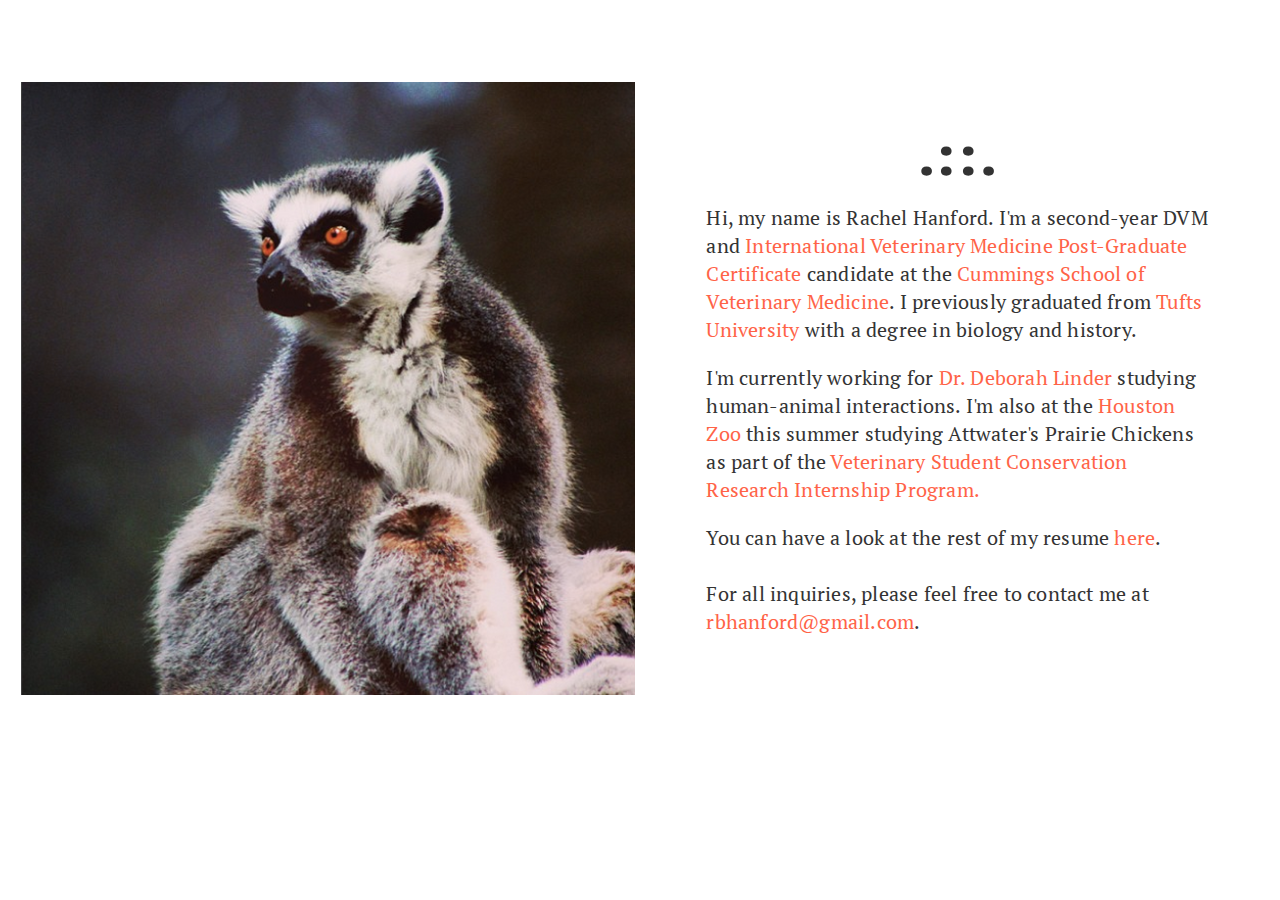
<file: index.html>
<!DOCTYPE html>
<html lang="en">

<head>
    <meta charset="utf-8">
    <meta name="viewport" content="width=device-width, initial-scale=1">
    <meta name="author" content="Rachel Hanford">
    <meta name="description" content="personal homepage">
    <link rel="stylesheet" href="primarystyle.css">
    <link rel="canonical" href="http://www.cs.tufts.edu/~rhanfo/index.html">
    <link rel="canonical" href="http://www.ee.tufts.edu/~rhanfo/index.html">
    <link href="https://fonts.googleapis.com/css?family=PT+Sans|PT+Serif|Playfair+Display" rel="stylesheet">
    <title> Homepage | Rachel Hanford </title>
</head>
<!--I think you'd have a better time reading the source at github.com/rhanfo/rhanfo.github.io-->

<body class="homepage">
    <div class="rightcolumn">
        <h1 id="page-header">.::.</h1>
        <p>Hi, my name is Rachel Hanford. I'm a second-year DVM and <a href="https://vet.tufts.edu/international-veterinary-medicine-at-cummings-school/about/ivm-post-graduate-certificate-program/" target="_blank">International Veterinary Medicine Post-Graduate Certificate</a> candidate at the
            <a href="https://vet.tufts.edu/" target="_blank">Cummings School of Veterinary Medicine</a>. I previously graduated from
            <a href="https://www.tufts.edu/" target="_blank">Tufts University</a> with a degree in biology and history. </p>
        <p>I'm currently working for <a href="http://vetprofiles.tufts.edu/faculty/deborah-e-linder" target="_blank">Dr. Deborah Linder</a> studying human-animal interactions. I'm also at the <a href="https://www.houstonzoo.org/" target="_blank">Houston Zoo</a> this summer studying Attwater's Prairie Chickens as part of the <a href="https://www.houstonzoo.org/make-memories/adults/internships/" target="_blank">Veterinary Student Conservation Research Internship Program.</a>
        <p> You can have a look at the rest of my resume <a href="https://www.linkedin.com/in/rachel-hanford-0a321515a/">here</a>.
            <br id="endpage"></br>For all inquiries, please feel free to contact me at
            <a href="mailto:rbhanford@gmail.com">rbhanford@gmail.com</a>.</p>
    </div>
    <div class="leftcolumn">
        <img src="lemur-bronx.png" alt="ring-tailed lemur sitting">
    </div>
</body>

</html>
</file>
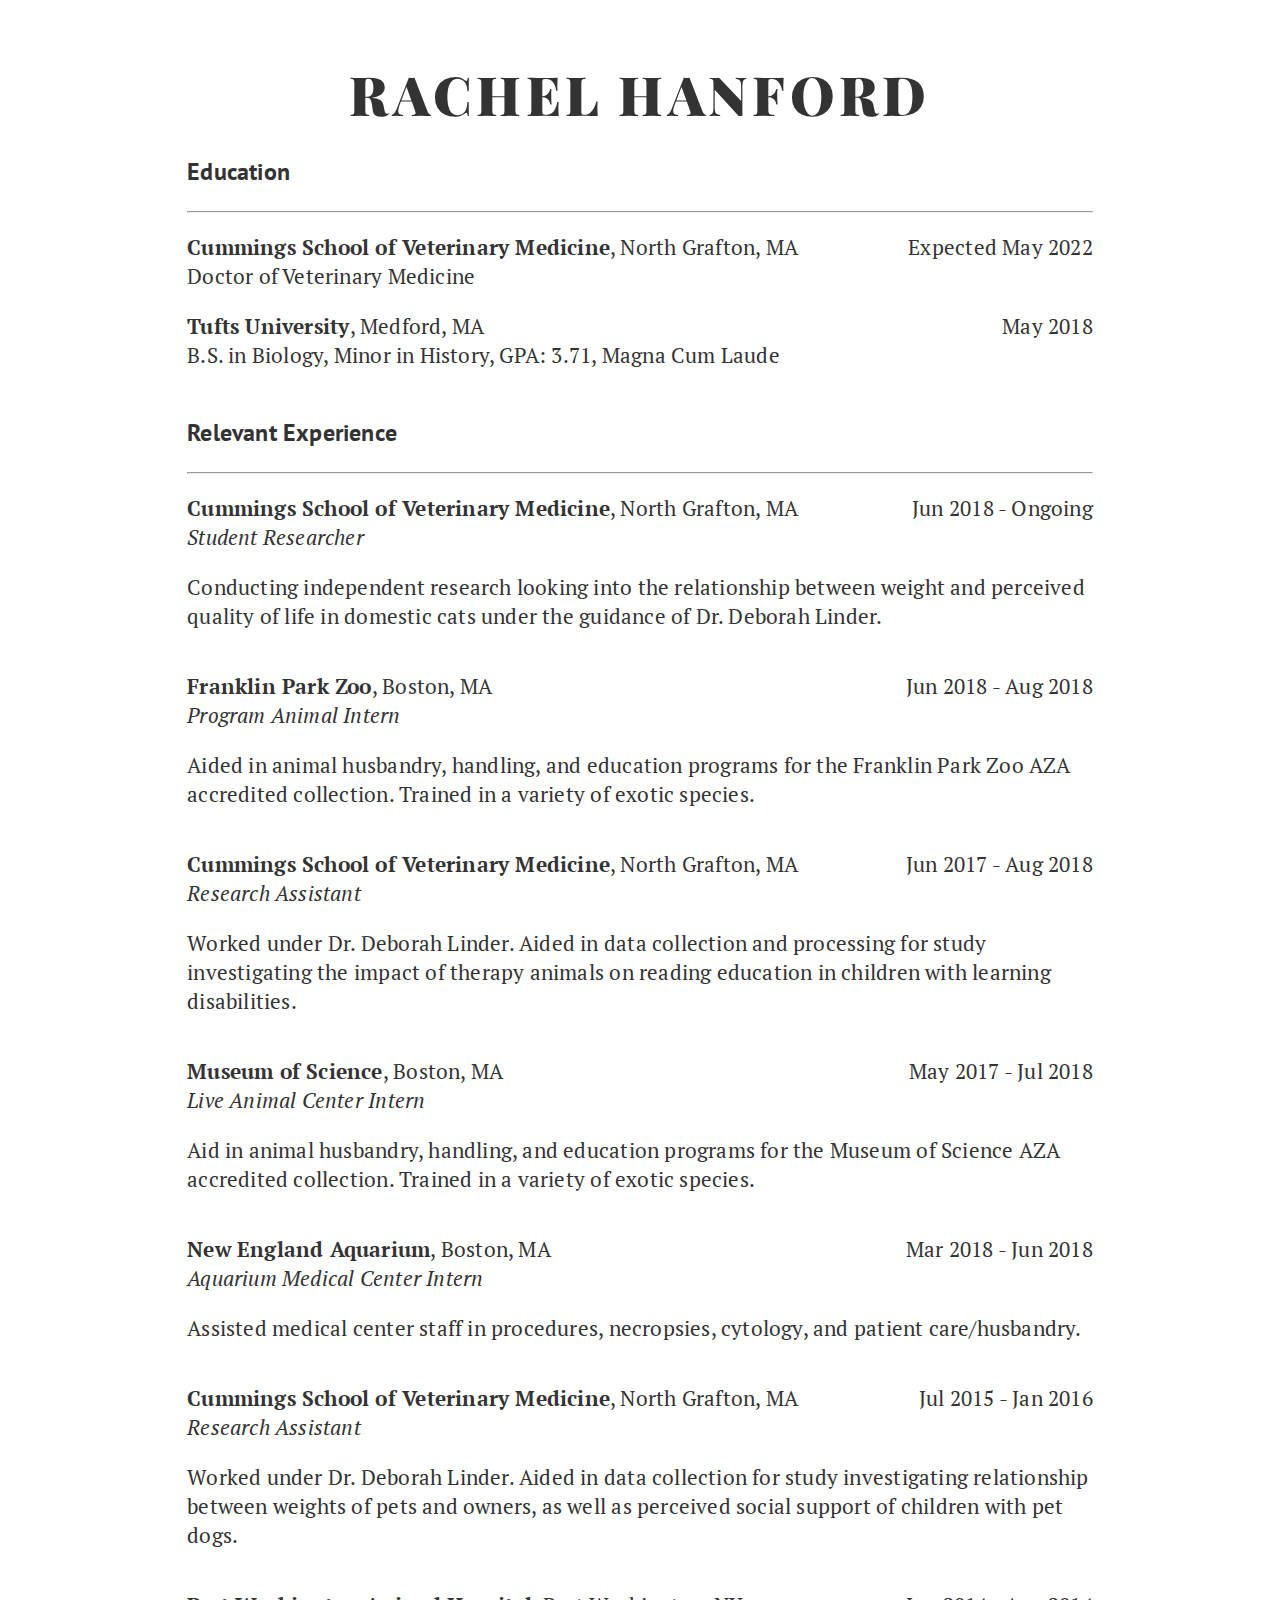
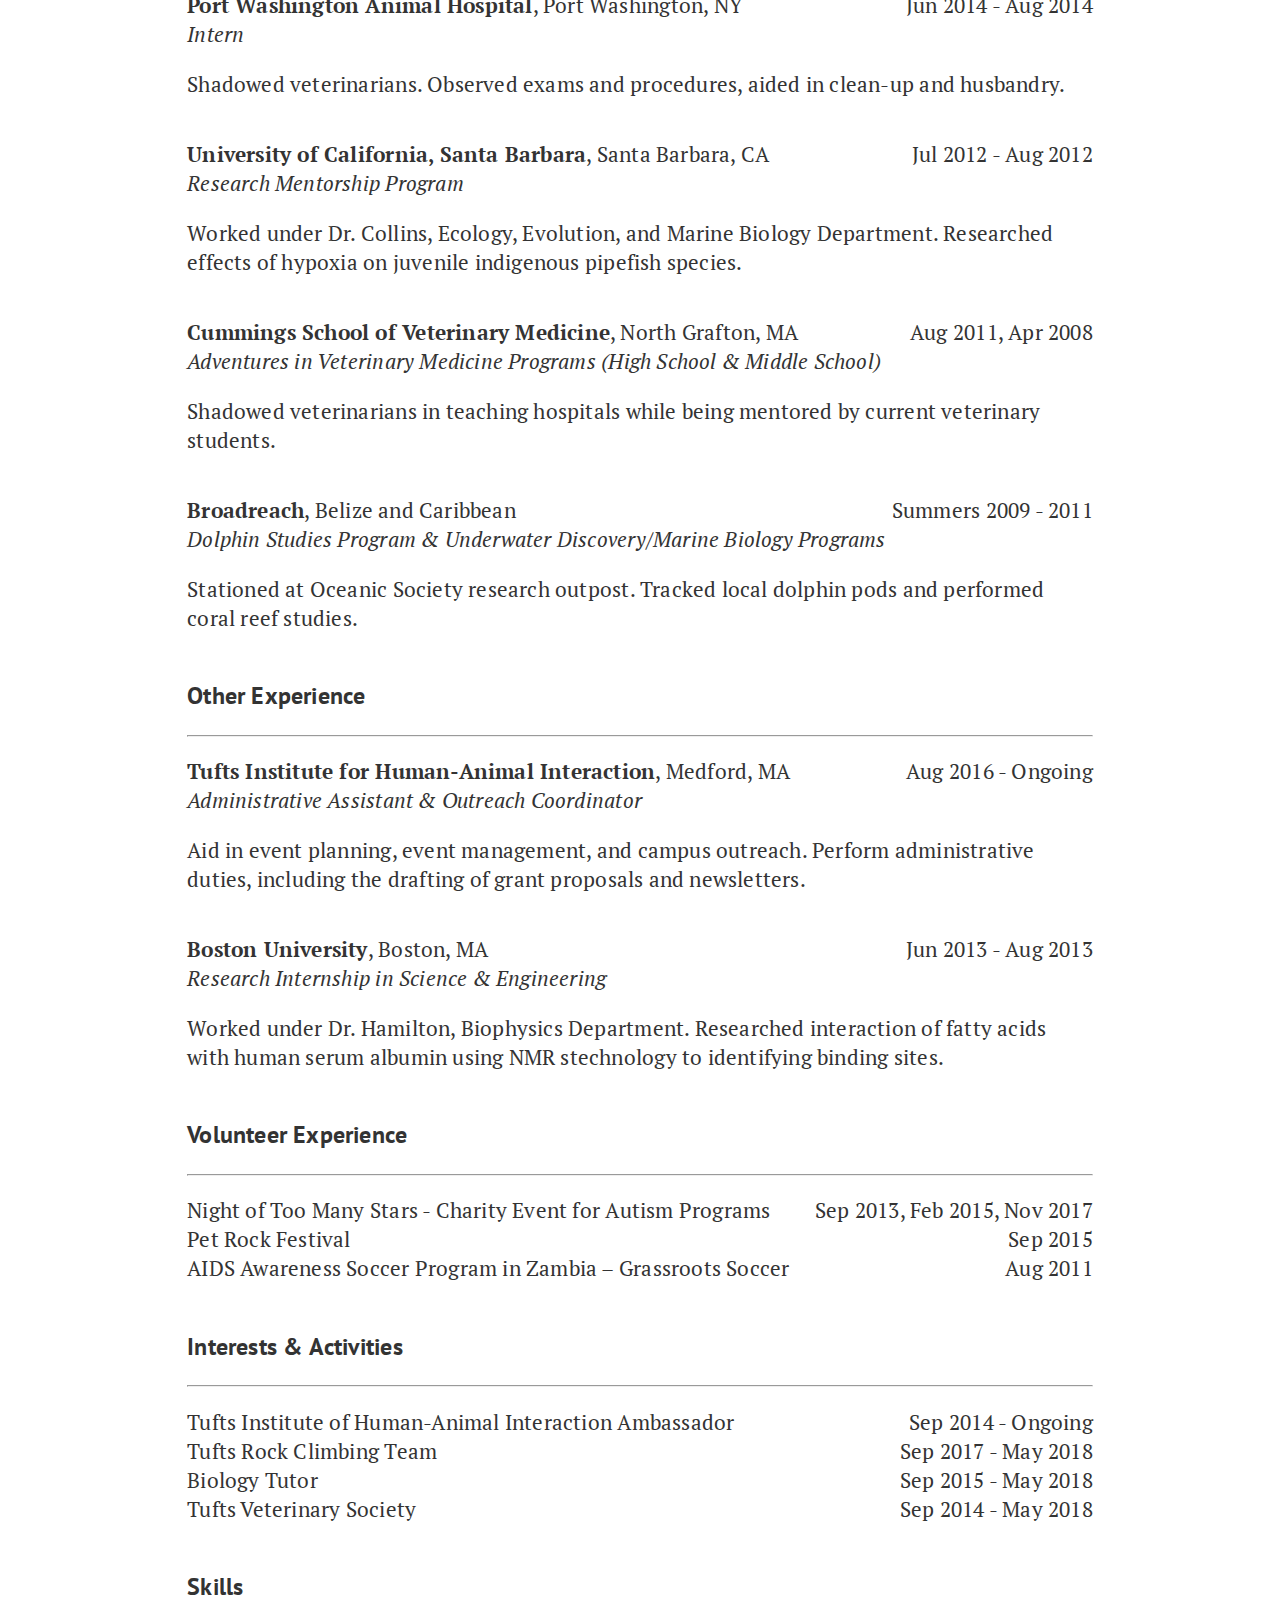
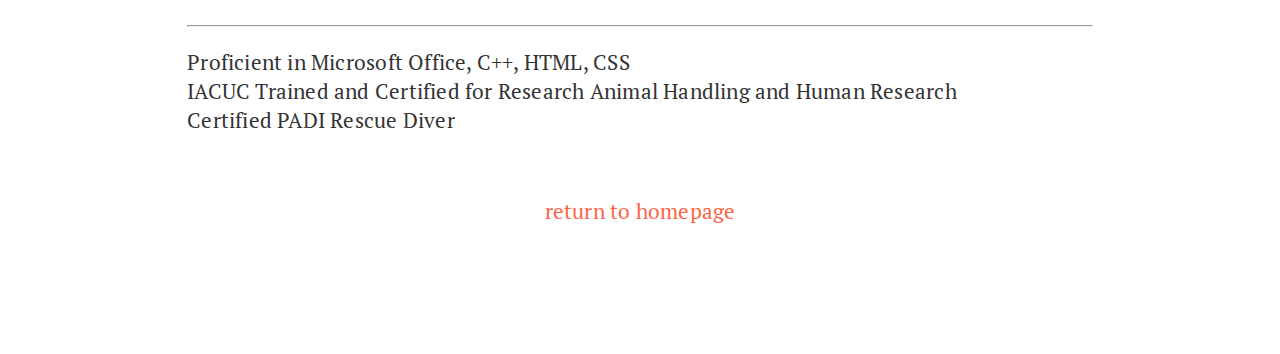
<file: resume.html>
<!DOCTYPE html>
<html lang="en">

<head>
    <meta charset="utf-8">
    <meta name="viewport" content="width=device-width, initial-scale=1">
    <meta name="author" content="Rachel Hanford">
    <meta name="description" content="personal resume">
    <link rel="stylesheet" href="primarystyle.css">
    <link href="https://fonts.googleapis.com/css?family=PT+Sans|PT+Serif|Playfair+Display" rel="stylesheet">
    <title> Resume | Rachel Hanford </title>
</head>
<!--I think you'd have a better time reading the source at github.com/rhanfo/rhanfo.github.io-->

<body class="resume">
    <h1 id="page-header">Rachel Hanford</h1>
    <div class="education">
        <h3>Education</h3>
        <hr>
        <p>
            <span class="institution">Cummings School of Veterinary Medicine</span>, North Grafton, MA
            <span class="date">Expected May 2022</span>
            <br>Doctor of Veterinary Medicine
        </p>
        <p>
            <span class="institution">Tufts University</span>, Medford, MA
            <span class="date">May 2018</span>
            <br>B.S. in Biology, Minor in History, GPA: 3.71, Magna Cum Laude
        </p>
    </div>
    <div class="relevant experience">
        <h3>Relevant Experience</h3>
        <hr>
        <p>
            <span class="institution">Cummings School of Veterinary Medicine</span>, North Grafton, MA
            <span class="date">Jun 2018 - Ongoing</span>
            <br>
            <span class="position">Student Researcher</span>
            <br>
        </p>
        <ul>
            <li>
               Conducting independent research looking into the relationship between weight and perceived quality of life in domestic cats under the guidance of Dr. Deborah Linder.
            </li>
        </ul>
        <p>
            <span class="institution">Franklin Park Zoo</span>, Boston, MA
            <span class="date">Jun 2018 - Aug 2018</span>
            <br>
            <span class="position">Program Animal Intern</span>
            <br>
        </p>
         <ul>
            <li>
                Aided in animal husbandry, handling, and education programs for the Franklin Park Zoo AZA accredited collection. Trained in a variety of exotic species.
            </li>
        </ul>
        <p>
            <span class="institution">Cummings School of Veterinary Medicine</span>, North Grafton, MA
            <span class="date">Jun 2017 - Aug 2018</span>
            <br>
            <span class="position">Research Assistant</span>
            <br>
        </p>
        <ul>
            <li>
                Worked under Dr. Deborah Linder. Aided in data collection and processing for study investigating the impact of therapy animals on reading education in children with learning disabilities.
            </li>
        </ul>
        <p>
            <span class="institution">Museum of Science</span>, Boston, MA
            <span class="date">May 2017 - Jul 2018</span>
            <br>
            <span class="position">Live Animal Center Intern</span>
            <br>
        </p>
        <ul>
            <li>
                Aid in animal husbandry, handling, and education programs for the Museum of Science AZA accredited collection. Trained in a variety of exotic species.
            </li>
        </ul>
        <p>
            <span class="institution">New England Aquarium</span>, Boston, MA
            <span class="date">Mar 2018 - Jun 2018</span>
            <br>
            <span class="position">Aquarium Medical Center Intern</span>
            <br>
        </p>
        <ul>
            <li>
                Assisted medical center staff in procedures, necropsies, cytology, and patient care/husbandry.
            </li>
        </ul>
        <p>
            <span class="institution">Cummings School of Veterinary Medicine</span>, North Grafton, MA
            <span class="date">Jul 2015 - Jan 2016</span>
            <br>
            <span class="position">Research Assistant</span>
            <br>
        </p>
        <ul>
            <li>
                Worked under Dr. Deborah Linder. Aided in data collection for study investigating relationship between weights of pets and owners, as well as perceived social support of children with pet dogs.
            </li>
        </ul>
        <p>
            <span class="institution">Port Washington Animal Hospital</span>, Port Washington, NY
            <span class="date">Jun 2014 - Aug 2014</span>
            <br>
            <span class="position">Intern</span>
            <br>
        </p>
        <ul>
            <li>
                Shadowed veterinarians. Observed exams and procedures, aided in clean-up and husbandry.
            </li>
        </ul>
        <p>
            <span class="institution">University of California, Santa Barbara</span>, Santa Barbara, CA
            <span class="date">Jul 2012 - Aug 2012</span>
            <br>
            <span class="position">Research Mentorship Program</span>
            <br>
        </p>
        <ul>
            <li>
                Worked under Dr. Collins, Ecology, Evolution, and Marine Biology Department. Researched effects of hypoxia on juvenile indigenous pipefish species.
            </li>
        </ul>
        <p>
            <span class="institution">Cummings School of Veterinary Medicine</span>, North Grafton, MA
            <span class="date">Aug 2011, Apr 2008</span>
            <br>
            <span class="position">Adventures in Veterinary Medicine Programs (High School &amp; Middle School)</span>
            <br>
        </p>
        <ul>
            <li>
                Shadowed veterinarians in teaching hospitals while being mentored by current veterinary students.
                <li>
        </ul>
        <p>
            <span class="institution">Broadreach</span>, Belize and Caribbean
            <span class="date">Summers 2009 - 2011</span>
            <br>
            <span class="position">Dolphin Studies Program &amp; Underwater Discovery/Marine Biology Programs</span>
            <br>
        </p>
        <ul>
            <li>
                Stationed at Oceanic Society research outpost. Tracked local dolphin pods and performed coral reef studies.
            </li>
        </ul>
    </div>
    <div class="other experience">
        <h3>Other Experience</h3>
        <hr>
        <p>
            <span class="institution">Tufts Institute for Human-Animal Interaction</span>, Medford, MA
            <span class="date">Aug 2016 - Ongoing</span>
            <br>
            <span class="position">Administrative Assistant &amp; Outreach Coordinator</span>
            <br>
        </p>
        <ul>
            <li>
                Aid in event planning, event management, and campus outreach. Perform administrative duties, including the drafting of grant proposals and newsletters.
            </li>
        </ul>
        <p>
            <span class="institution">Boston University</span>, Boston, MA
            <span class="date">Jun 2013 - Aug 2013</span>
            <br>
            <span class="position">Research Internship in Science &amp; Engineering</span>
            <br>
        </p>
        <ul>
            <li>
                Worked under Dr. Hamilton, Biophysics Department. Researched interaction of fatty acids with human serum albumin using NMR stechnology to identifying binding sites.
            </li>
        </ul>
    </div>
    <div class="volunteer experience">
        <h3>Volunteer Experience</h3>
        <hr>
        <ul>
            <li>Night of Too Many Stars - Charity Event for Autism Programs
                <span class="date">Sep 2013, Feb 2015, Nov 2017</span>
            </li>
            <li>Pet Rock Festival
                <span class="date">Sep 2015</span>
            </li>
            <li>AIDS Awareness Soccer Program in Zambia – Grassroots Soccer
                <span class="date">Aug 2011</span>
            </li>
        </ul>
    </div>
    <div class="interests/activites">
        <h3>Interests &amp; Activities</h3>
        <hr>
        <ul>
            <li>Tufts Institute of Human-Animal Interaction Ambassador
                <span class="date">Sep 2014 - Ongoing</span>
            </li>
            <li>Tufts Rock Climbing Team
                <span class="date">Sep 2017 - May 2018</span>
            </li>
            <li>Biology Tutor
                <span class="date">Sep 2015 - May 2018</span>
            </li>
            <li>Tufts Veterinary Society
                <span class="date">Sep 2014 - May 2018</span>
            </li>
        </ul>
    </div>
    <div class="skills">
        <h3>Skills</h3>
        <hr>
        <ul>
            <li>Proficient in Microsoft Office, C++, HTML, CSS</li>
            <li>IACUC Trained and Certified for Research Animal Handling and Human Research</li>
            <li>Certified PADI Rescue Diver</li>
        </ul>
    </div>
    <p class="redirect">
        <a href="https://rhanfo.github.io/">return to homepage</a>
    </p>
</body>

</html>
</file>
<file: primarystyle.css>
* {-webkit-font-smoothing: antialiased;}

#page-header {
     font-family: 'Playfair Display', serif;
     font-weight: 900;
     font-style: normal;
     text-transform: uppercase;
     letter-spacing: 0.08em;
     color: #333;
     text-align: center;
     margin-bottom: .7em;
}
 body {
     color: #333;
     background-color: white;
     font-family: 'PT Serif', serif;
     font-weight: 400;
     font-style: normal;
     font-size: 16px;
     line-height: 1.4em;
     letter-spacing: 0.01em;
     text-align: left;
     padding-top: 15vh;
     padding-bottom: 15vh;
     padding-right: 25vw;
     padding-left: 25vw;
}
 h3 {
     margin-top: 2em;
     font-family: 'PT Sans', sans-serif;
}
 hr {
     margin-top: 0;
     margin-bottom: 0;
}
 img {
     display: block;
     margin-left: auto;
     margin-right: auto;
     width: 100%;
}
 .homepage {
     text-align: left;
     font-size: 20px;
     padding-top: 2.5vh;
     padding-right: 4.6vw;
     padding-left: 1vw;
     padding-bottom: 2.5vh;
     display: flex;
     align-items: center;
     justify-content: space-between;
}
 .resume {
     font-size: 2.3vh;
     padding-top: 11vh;
     padding-bottom: 11vh;
     padding-right: 14vw;
     padding-left: 14vw;
}
 h1 {
     font-size: 6vh;
     margin-top: -0.5em;
}
 a, a:visited {
     color: #FF6347;
     text-decoration: none;
}
 .institution {
     font-weight: 700;
}
 .date {
     text-align: left;
     float: right;
}
 .position {
     font-style: italic;
}
 ul {
     position: relative;
     display: block;
     margin: 0;
     padding: 0;
     list-style-type: none;
     margin-top: 1em;
     margin-bottom: 2em;
}
 .redirect {
     margin-top: 3em;
     text-align: center;
     color: #FF6347;
}
 
 .rightcolumn {
     margin-left: auto;
     width: 42.5%;
     padding-top: 15vh;
     padding-bottom: 10vh;
     order: 2;
}
 .leftcolumn {
     margin-right: auto;
     width: 51.5%;
     order: 1;
}
 #currentlyworking {
     margin-bottom: 0;
}
/* SMARTPHONES/TABLET STYLE */
 @media only screen and (max-width: 1024px) {
     .homepage {
         flex-direction: column;
         justify-content: center;
         padding-left: 0;
         padding-right: 0;
    }
     .rightcolumn, .leftcolumn {
         display: block;
         order: 0;
         padding-bottom: 3vh;
         width: device-width;
    }
     .rightcolumn {
         margin-left: 10px;
         width: 86.2%;
         padding-top: 3vh;
    }
     .leftcolumn {
         margin-right: 10px;
         width: 60%;
    }
     .resume {
         padding-right: 6vw;
         padding-left: 6vw;
    }
     h1 {
         line-height: 1em;
         padding-right: 0;
         padding-left: 0;
    }
}
</file>
